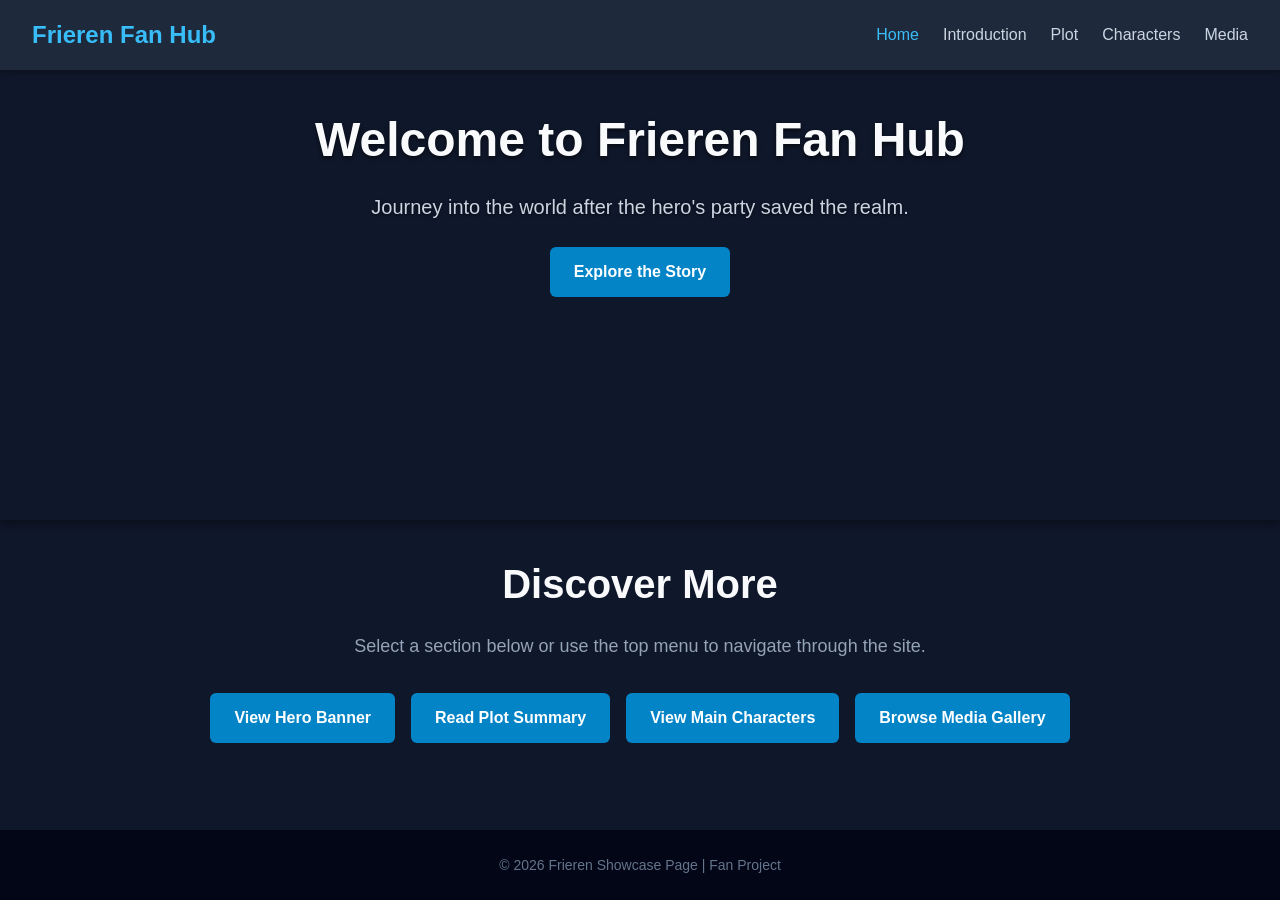
<file: index.html>
<!DOCTYPE html>
<html lang="en">
<head>
    <meta charset="UTF-8">
    <meta name="viewport" content="width=device-width, initial-scale=1.0">
    <title>Frieren - Home</title>
    <link rel="stylesheet" href="style.css">
</head>
<body class="home-page">

    <!-- Navigation Bar -->
    <header class="navbar">
        <div class="logo">Frieren Fan Hub</div>
        <nav>
            <ul class="nav-links">
                <li><a href="index.html" class="active">Home</a></li>
                <li><a href="Hero.html">Introduction</a></li>
                <li><a href="Summary.html">Plot</a></li>
                <li><a href="MainChar.html">Characters</a></li>
                <li><a href="Media.html">Media</a></li>
            </ul>
        </nav>
    </header>

    <!-- Home Background Banner -->
    <section class="home-banner">
        <div class="banner-content">
            <h1>Welcome to Frieren Fan Hub</h1>
            <p>Journey into the world after the hero's party saved the realm.</p>
            <a href="Summary.html" class="btn">Explore the Story</a>
        </div>
    </section>

    <!-- Main Content Area -->
    <main class="container text-center">
        <h2 class="page-title">Discover More</h2>
        <p class="intro-text">Select a section below or use the top menu to navigate through the site.</p>
        
        <div class="quick-links">
            <a href="Hero.html" class="btn">View Hero Banner</a>
            <a href="Summary.html" class="btn">Read Plot Summary</a>
            <a href="MainChar.html" class="btn">View Main Characters</a>
            <a href="Media.html" class="btn">Browse Media Gallery</a>
        </div>
    </main>

    <!-- Footer -->
    <footer class="footer">
        <p>&copy; 2026 Frieren Showcase Page | Fan Project</p>
    </footer>

</body>
</html>
</file>
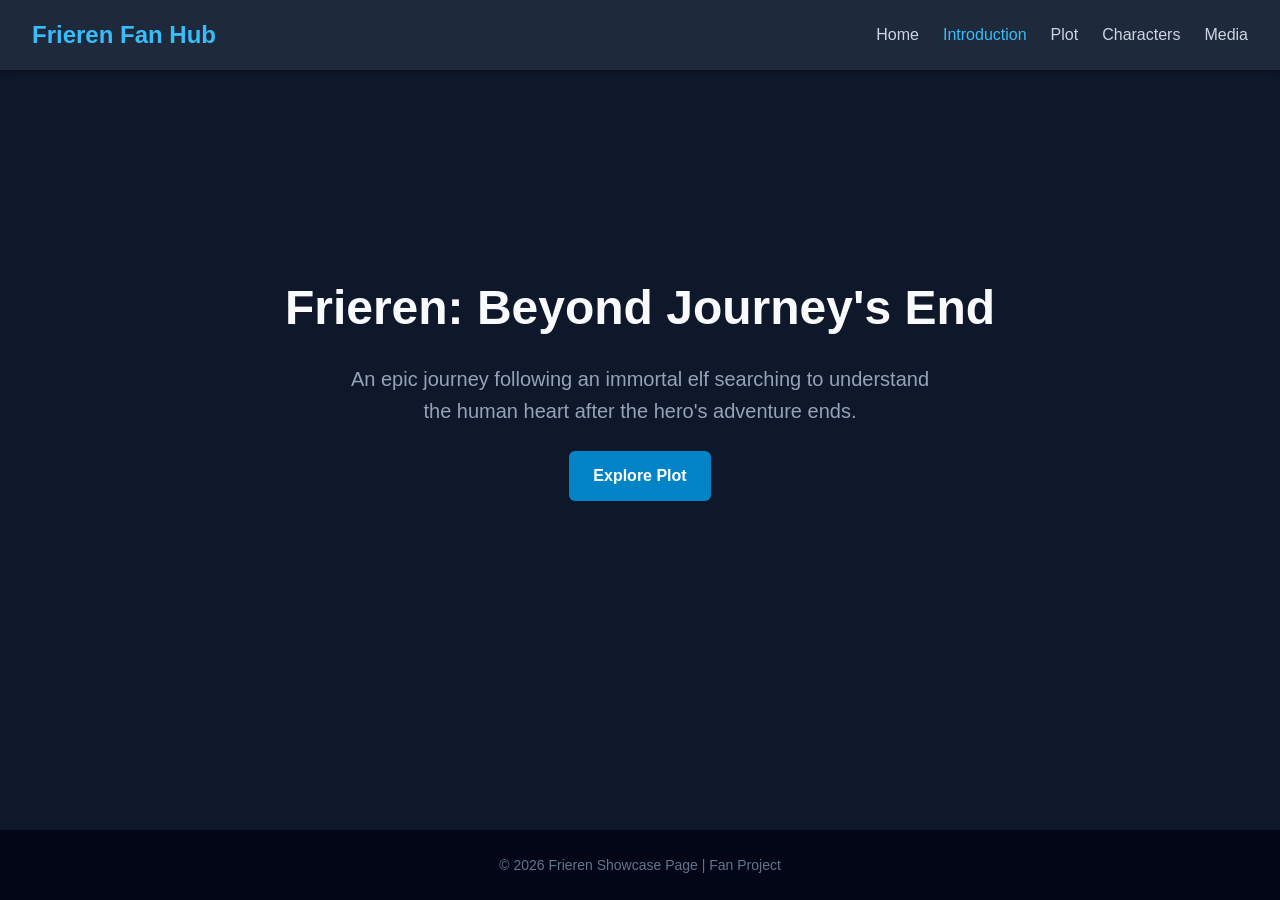
<file: Hero.html>
<!DOCTYPE html>
<html lang="en">
<head>
    <meta charset="UTF-8">
    <meta name="viewport" content="width=device-width, initial-scale=1.0">
    <title>Frieren - Hero</title>
    <link rel="stylesheet" href="style.css">
</head>
<body>

    <!-- Navigation Bar -->
    <header class="navbar">
        <div class="logo">Frieren Fan Hub</div>
        <nav>
            <ul class="nav-links">
                <li><a href="index.html">Home</a></li>
                <li><a href="Hero.html" class="active">Introduction</a></li>
                <li><a href="Summary.html">Plot</a></li>
                <li><a href="MainChar.html">Characters</a></li>
                <li><a href="Media.html">Media</a></li>
            </ul>
        </nav>
    </header>

    <!-- Hero Section -->
    <section class="hero">
        <div class="hero-content">
            <h1>Frieren: Beyond Journey's End</h1>
            <p>An epic journey following an immortal elf searching to understand the human heart after the hero's adventure ends.</p>
            <a href="Summary.html" class="btn">Explore Plot</a>
        </div>
    </section>

    <!-- Footer -->
    <footer class="footer">
        <p>&copy; 2026 Frieren Showcase Page | Fan Project</p>
    </footer>

</body>
</html>
</file>
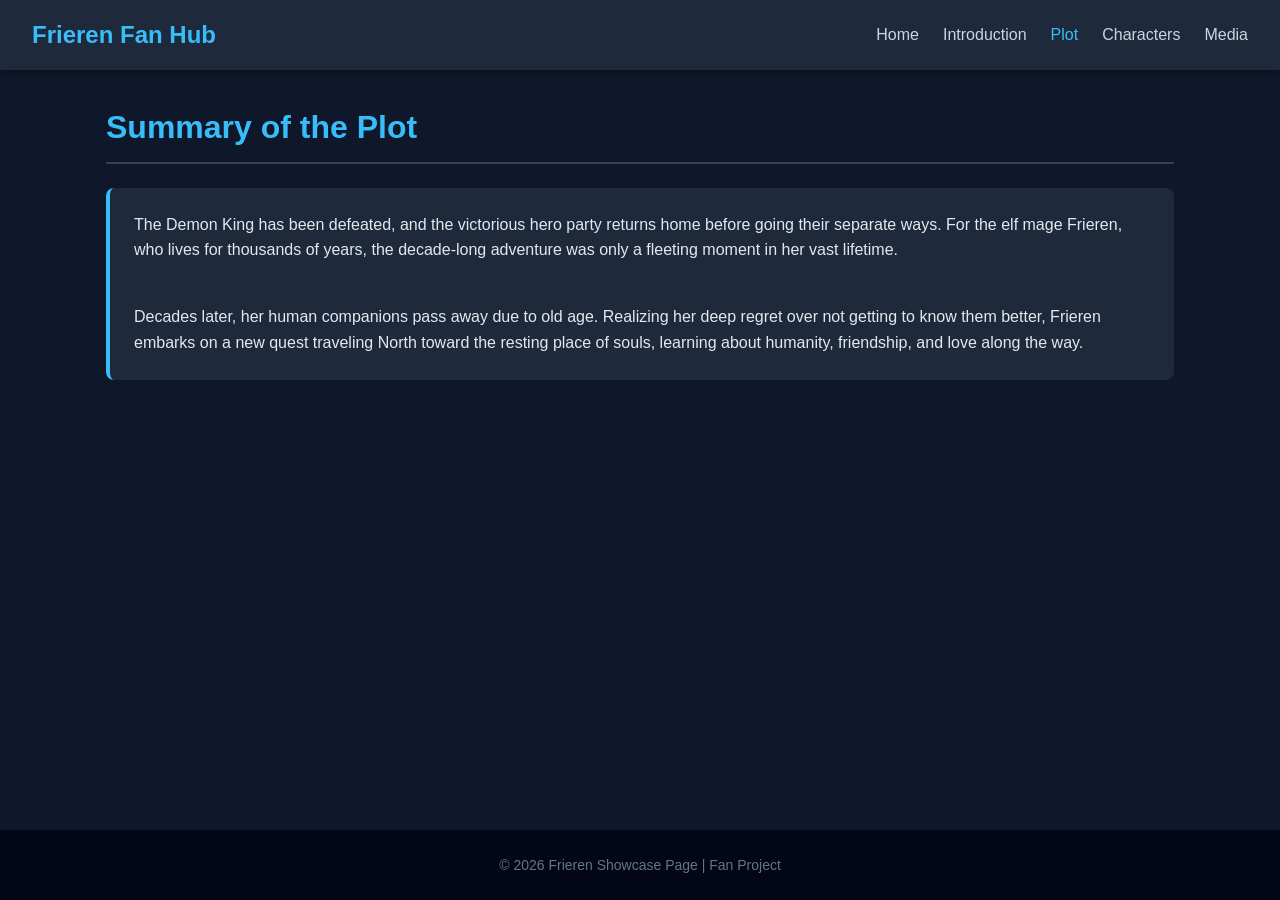
<file: Summary.html>
<!DOCTYPE html>
<html lang="en">
<head>
    <meta charset="UTF-8">
    <meta name="viewport" content="width=device-width, initial-scale=1.0">
    <title>Frieren - Plot Summary</title>
    <link rel="stylesheet" href="style.css">
</head>
<body>

    <!-- Navigation Bar -->
    <header class="navbar">
        <div class="logo">Frieren Fan Hub</div>
        <nav>
            <ul class="nav-links">
                <li><a href="index.html">Home</a></li>
                <li><a href="Hero.html">Introduction</a></li>
                <li><a href="Summary.html" class="active">Plot</a></li>
                <li><a href="MainChar.html">Characters</a></li>
                <li><a href="Media.html">Media</a></li>
            </ul>
        </nav>
    </header>

    <!-- Main Content Area -->
    <main class="container">
        <section class="section">
            <h2 class="section-title">Summary of the Plot</h2>
            
            <div class="plot-box">
                <p>
                    The Demon King has been defeated, and the victorious hero party returns home before going their separate ways. For the elf mage Frieren, who lives for thousands of years, the decade-long adventure was only a fleeting moment in her vast lifetime.
                </p>
                <br>
                <p>
                    Decades later, her human companions pass away due to old age. Realizing her deep regret over not getting to know them better, Frieren embarks on a new quest traveling North toward the resting place of souls, learning about humanity, friendship, and love along the way.
                </p>
            </div>
        </section>
    </main>

    <!-- Footer -->
    <footer class="footer">
        <p>&copy; 2026 Frieren Showcase Page | Fan Project</p>
    </footer>

</body>
</html>
</file>
<file: style.css>
* {
    margin: 0;
    padding: 0;
    box-sizing: border-box;
    font-family: 'Segoe UI', Tahoma, Geneva, Verdana, sans-serif;
}

body {
    background-color: #0f172a;
    color: #e2e8f0;
    line-height: 1.6;
    display: flex;
    flex-direction: column;
    min-height: 100vh;
}

.container {
    max-width: 1100px;
    margin: 0 auto;
    padding: 2rem 1rem;
    flex: 1;
}

/* --- Navigation Bar --- */
.navbar {
    display: flex;
    justify-content: space-between;
    align-items: center;
    background-color: #1e293b;
    padding: 1rem 2rem;
    position: sticky;
    top: 0;
    z-index: 100;
    box-shadow: 0 4px 6px -1px rgba(0, 0, 0, 0.3);
}

.logo {
    color: #38bdf8;
    font-size: 1.5rem;
    font-weight: bold;
}

.nav-links {
    list-style: none;
    display: flex;
    gap: 1.5rem;
}

.nav-links a {
    color: #cbd5e1;
    text-decoration: none;
    font-weight: 500;
    transition: color 0.3s;
}

.nav-links a:hover, .nav-links a.active {
    color: #38bdf8;
}

/* --- Hero Section --- */
.hero {
    background: linear-gradient(rgba(15, 23, 42, 0.7), rgba(15, 23, 42, 0.9)), 
                url('https://cdn.beahero.gg/2025/08/Frieren-Beyond-Journeys-End-Prelude.jpg') center/cover;
    height: 70vh;
    display: flex;
    justify-content: center;
    align-items: center;
    text-align: center;
    padding: 0 1rem;
}

.hero-content h1 {
    font-size: 3rem;
    color: #f8fafc;
    margin-bottom: 1rem;
}

.hero-content p {
    font-size: 1.25rem;
    color: #94a3b8;
    max-width: 600px;
    margin: 0 auto 1.5rem auto;
}

/* --- Buttons & Typography --- */
.btn {
    display: inline-block;
    padding: 0.75rem 1.5rem;
    background-color: #0284c7;
    color: #ffffff;
    text-decoration: none;
    border-radius: 6px;
    font-weight: 600;
    transition: background-color 0.3s;
}

.btn:hover {
    background-color: #0369a1;
}

.text-center {
    text-align: center;
}

.page-title {
    font-size: 2.5rem;
    color: #f8fafc;
    margin-bottom: 1rem;
}

.intro-text {
    font-size: 1.125rem;
    color: #94a3b8;
    margin-bottom: 2rem;
}

.quick-links {
    display: flex;
    justify-content: center;
    gap: 1rem;
    flex-wrap: wrap;
}

/* --- Section Headings --- */
.section {
    margin-bottom: 2rem;
}

.section-title {
    font-size: 2rem;
    color: #38bdf8;
    border-bottom: 2px solid #334155;
    padding-bottom: 0.5rem;
    margin-bottom: 1.5rem;
}

/* --- Summary / Plot Box --- */
.plot-box {
    background-color: #1e293b;
    padding: 1.5rem;
    border-radius: 8px;
    border-left: 4px solid #38bdf8;
}

.plot-box p {
    margin-bottom: 1rem;
}

.plot-box p:last-child {
    margin-bottom: 0;
}

/* --- Main Characters Grid --- */
.character-grid {
    display: grid;
    grid-template-columns: repeat(auto-fit, minmax(200px, 1fr));
    gap: 1.5rem;
}

.card {
    background-color: #1e293b;
    border-radius: 8px;
    overflow: hidden;
    box-shadow: 0 4px 6px rgba(0, 0, 0, 0.2);
}

.card img {
    width: 100%;
    height: 180px;
    object-fit: cover;
}

.card-body {
    padding: 1rem;
}

.card-body h3 {
    font-size: 1.2rem;
    color: #f8fafc;
}

.card-body .role {
    font-size: 0.875rem;
    color: #38bdf8;
    font-weight: 600;
    margin-bottom: 0.5rem;
}

.card-body p {
    font-size: 0.9rem;
    color: #94a3b8;
}

/* --- Media Grid --- */
.media-grid {
    display: grid;
    grid-template-columns: repeat(auto-fit, minmax(280px, 1fr));
    gap: 1.5rem;
}

.media-item {
    background-color: #1e293b;
    border-radius: 8px;
    overflow: hidden;
}

.media-item img {
    width: 100%;
    height: 200px;
    object-fit: cover;
    display: block;
}

.caption {
    padding: 0.75rem;
    font-size: 0.9rem;
    text-align: center;
    color: #cbd5e1;
}

/* --- Footer --- */
.footer {
    background-color: #020617;
    text-align: center;
    padding: 1.5rem;
    color: #64748b;
    font-size: 0.875rem;
    margin-top: auto;
}

/* --- Home Page Banner --- */
.home-banner {
    background: linear-gradient(rgba(15, 23, 42, 0.6), rgba(15, 23, 42, 0.8)), 
                url('https://cdn.mos.cms.futurecdn.net/GyxJbjFLszS5Hnss6cWyzF.jpg') top/cover no-repeat;
    height: 50vh;
    display: flex;
    justify-content: center;
    align-items: bottom;
    text-align: center;
    padding: 2rem 1rem;
    box-shadow: 0 4px 10px rgba(0, 0, 0, 0.4);
}

.banner-content h1 {
    font-size: 3rem;
    color: #f8fafc;
    margin-bottom: 0.75rem;
    text-shadow: 0 2px 4px rgba(0, 0, 0, 0.6);
}

.banner-content p {
    font-size: 1.25rem;
    color: #cbd5e1;
    margin-bottom: 1.5rem;
    text-shadow: 0 1px 3px rgba(0, 0, 0, 0.6);
}
</file>
